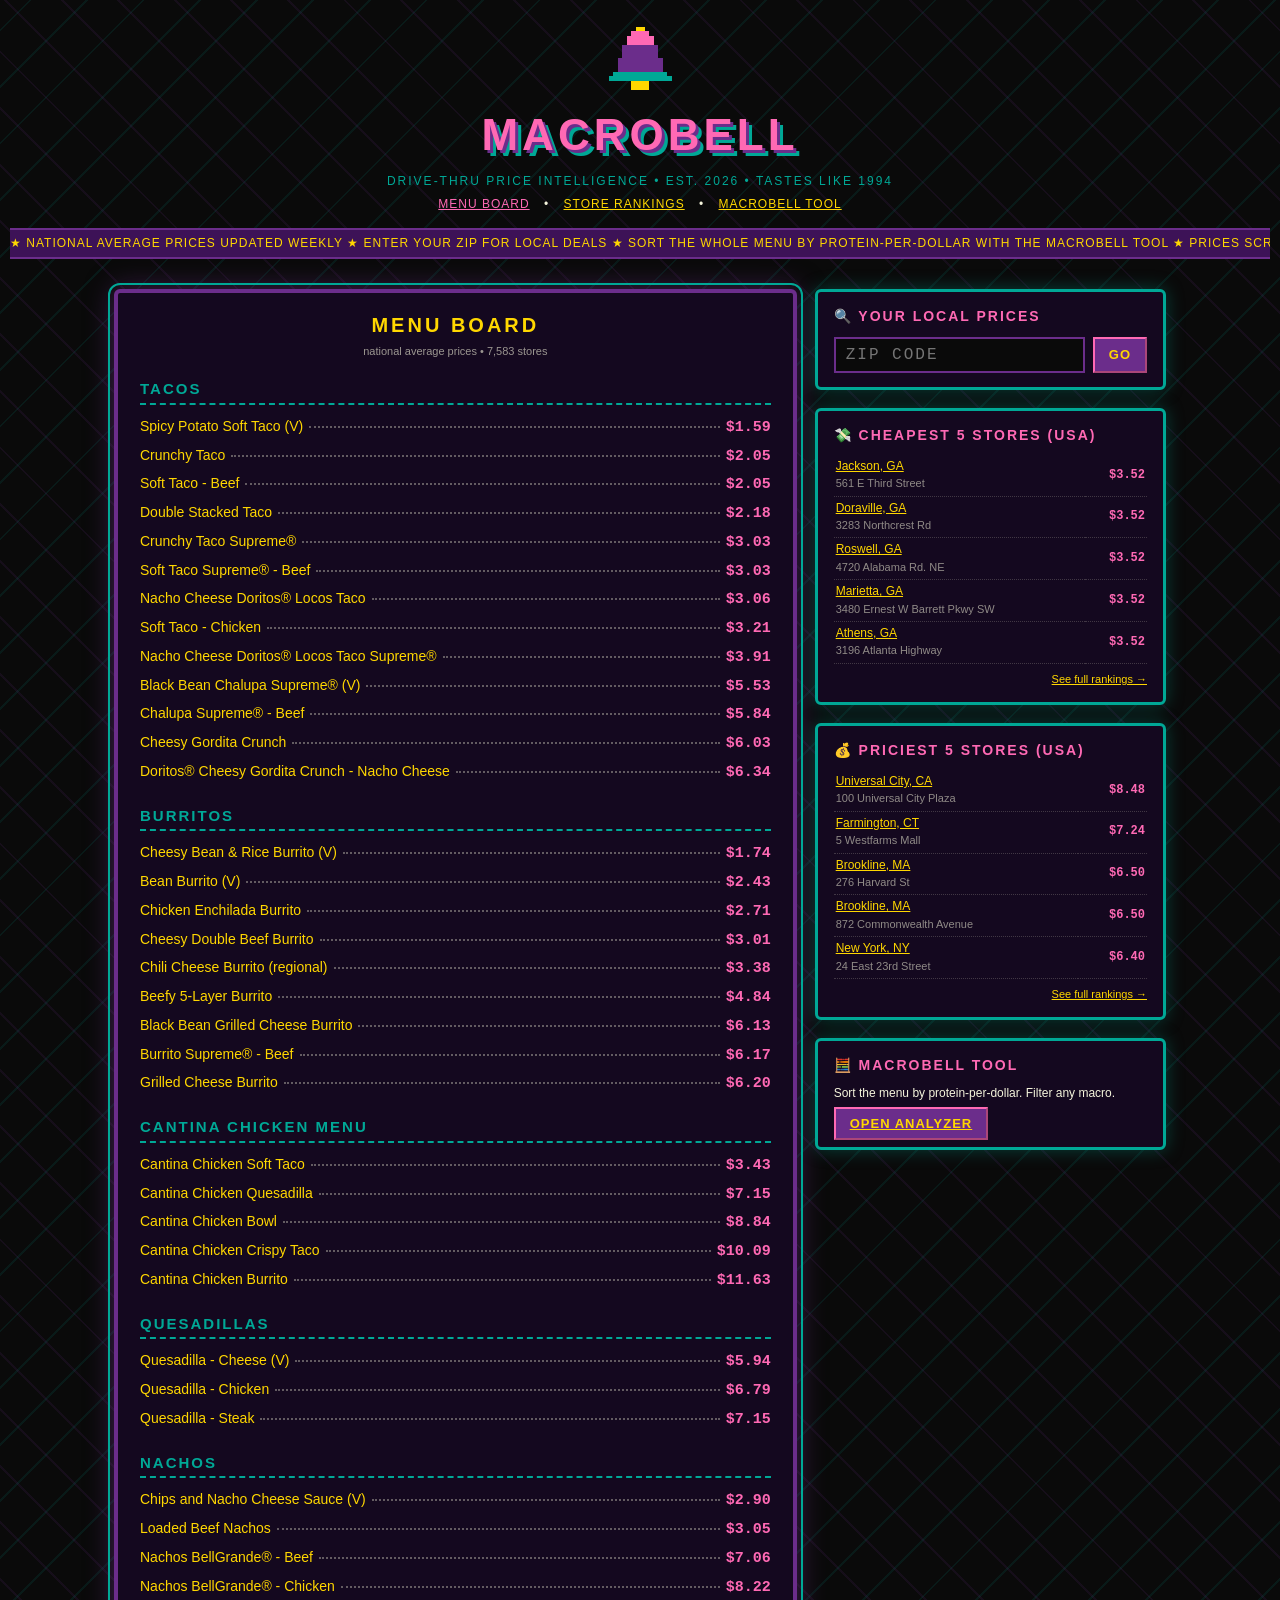
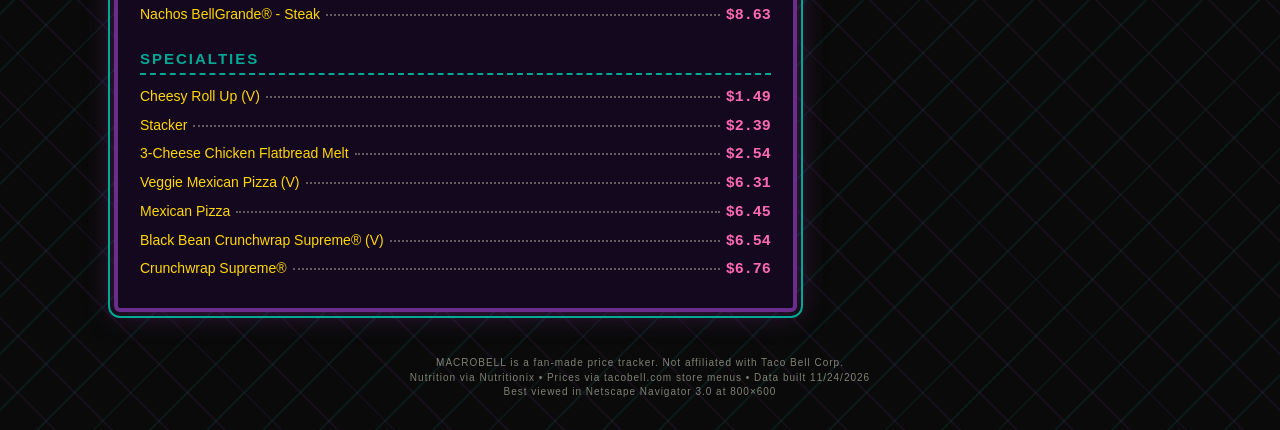
<file: site/index.html>
<!DOCTYPE html>
<html lang="en">
<head>
  <meta charset="utf-8">
  <meta http-equiv="Content-Security-Policy" content="default-src 'self'; script-src 'self'; style-src 'self' 'unsafe-inline'; img-src 'self' data:; object-src 'none'; base-uri 'none'">
  <meta name="viewport" content="width=device-width, initial-scale=1">
  <title>MacroBell — 90s Taco Bell Menu Prices</title>
  <meta name="description" content="National average Taco Bell prices on a vintage 90s menu board. Drill into any item for price history and hi/lo locations.">
  <link rel="stylesheet" href="css/style.css">
  <link rel="icon" href="data:image/svg+xml,<svg xmlns='http://www.w3.org/2000/svg' viewBox='0 0 16 16'><text y='14' font-size='14'>🔔</text></svg>">
</head>
<body>
  <div id="header"></div>

  <div class="layout">
    <main class="board-col">
      <div class="menu-board">
        <h1 class="board-title">Menu Board</h1>
        <p class="board-sub" id="board-sub">national average prices</p>
        <div id="menu" class="loading">LOADING MENU...</div>
      </div>
    </main>

    <aside class="side-col">
      <div class="panel">
        <h2>🔍 Your Local Prices</h2>
        <form class="zip-form" id="zip-form">
          <input type="text" id="zip-input" inputmode="numeric" pattern="[0-9]{5}"
                 maxlength="5" placeholder="ZIP CODE" aria-label="ZIP code">
          <button type="submit">GO</button>
        </form>
      </div>

      <div class="panel">
        <h2>💸 Cheapest 5 Stores (USA)</h2>
        <table id="lo5"><tbody></tbody></table>
        <p style="margin:8px 0 0;text-align:right;font-size:11px">
          <a href="rankings.html?sort=cheap">See full rankings →</a></p>
      </div>

      <div class="panel">
        <h2>💰 Priciest 5 Stores (USA)</h2>
        <table id="hi5"><tbody></tbody></table>
        <p style="margin:8px 0 0;text-align:right;font-size:11px">
          <a href="rankings.html?sort=pricey">See full rankings →</a></p>
      </div>

      <div class="panel">
        <h2>🧮 MacroBell Tool</h2>
        <p style="font-size:12px;margin:0 0 10px">Sort the menu by protein-per-dollar. Filter any macro.</p>
        <a class="btn" href="macrobell.html">Open Analyzer</a>
      </div>
    </aside>
  </div>

  <div id="footer"></div>
  <script type="module" src="js/main.js"></script>
</body>
</html>
</file>
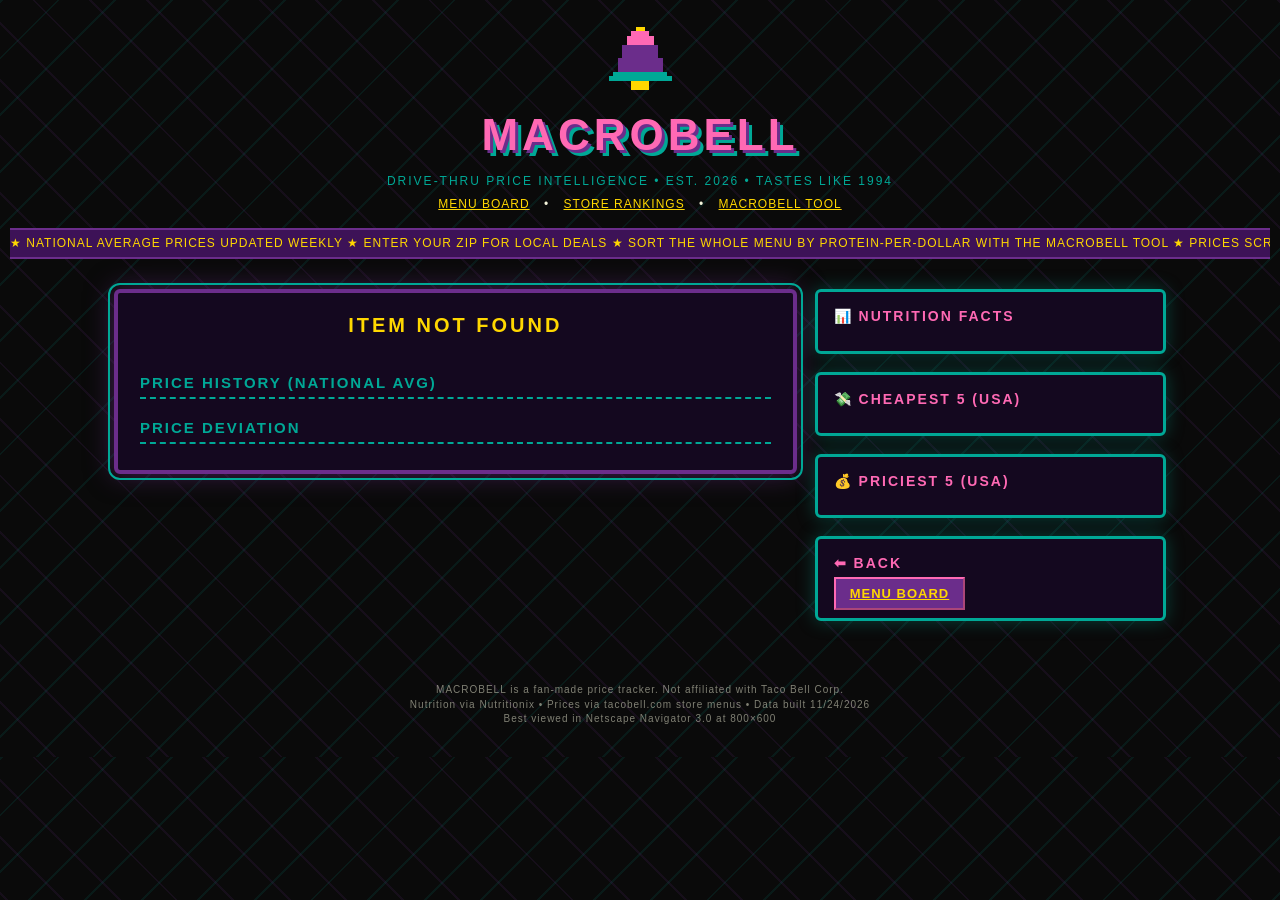
<file: site/item.html>
<!DOCTYPE html>
<html lang="en">
<head>
  <meta charset="utf-8">
  <meta http-equiv="Content-Security-Policy" content="default-src 'self'; script-src 'self'; style-src 'self' 'unsafe-inline'; img-src 'self' data:; object-src 'none'; base-uri 'none'">
  <meta name="viewport" content="width=device-width, initial-scale=1">
  <title>MacroBell — Item Analysis</title>
  <link rel="stylesheet" href="css/style.css">
  <link rel="icon" href="data:image/svg+xml,<svg xmlns='http://www.w3.org/2000/svg' viewBox='0 0 16 16'><text y='14' font-size='14'>🔔</text></svg>">
</head>
<body>
  <div id="header"></div>

  <div class="layout">
    <main class="board-col">
      <div class="menu-board">
        <h1 class="board-title" id="item-name">Loading…</h1>
        <p class="board-sub" id="item-cat"></p>

        <div class="stat-grid" id="stats"></div>

        <div class="menu-category"><h2>Price History (National Avg)</h2></div>
        <div class="chart-wrap" id="chart"></div>

        <div class="menu-category"><h2>Price Deviation</h2></div>
        <div id="deviation"></div>
      </div>
    </main>

    <aside class="side-col">
      <div class="panel">
        <h2>📊 Nutrition Facts</h2>
        <table class="nutri-table" id="nutrition"></table>
      </div>

      <div class="panel">
        <h2>💸 Cheapest 5 (USA)</h2>
        <table id="lo5"><tbody></tbody></table>
      </div>

      <div class="panel">
        <h2>💰 Priciest 5 (USA)</h2>
        <table id="hi5"><tbody></tbody></table>
      </div>

      <div class="panel" id="local-panel" style="display:none">
        <h2>📍 Near <span id="local-zip"></span></h2>
        <table id="local-lo5"><tbody></tbody></table>
      </div>

      <div class="panel">
        <h2>⬅ Back</h2>
        <a class="btn" href="index.html">Menu Board</a>
      </div>
    </aside>
  </div>

  <div id="footer"></div>
  <script type="module" src="js/item.js"></script>
</body>
</html>
</file>
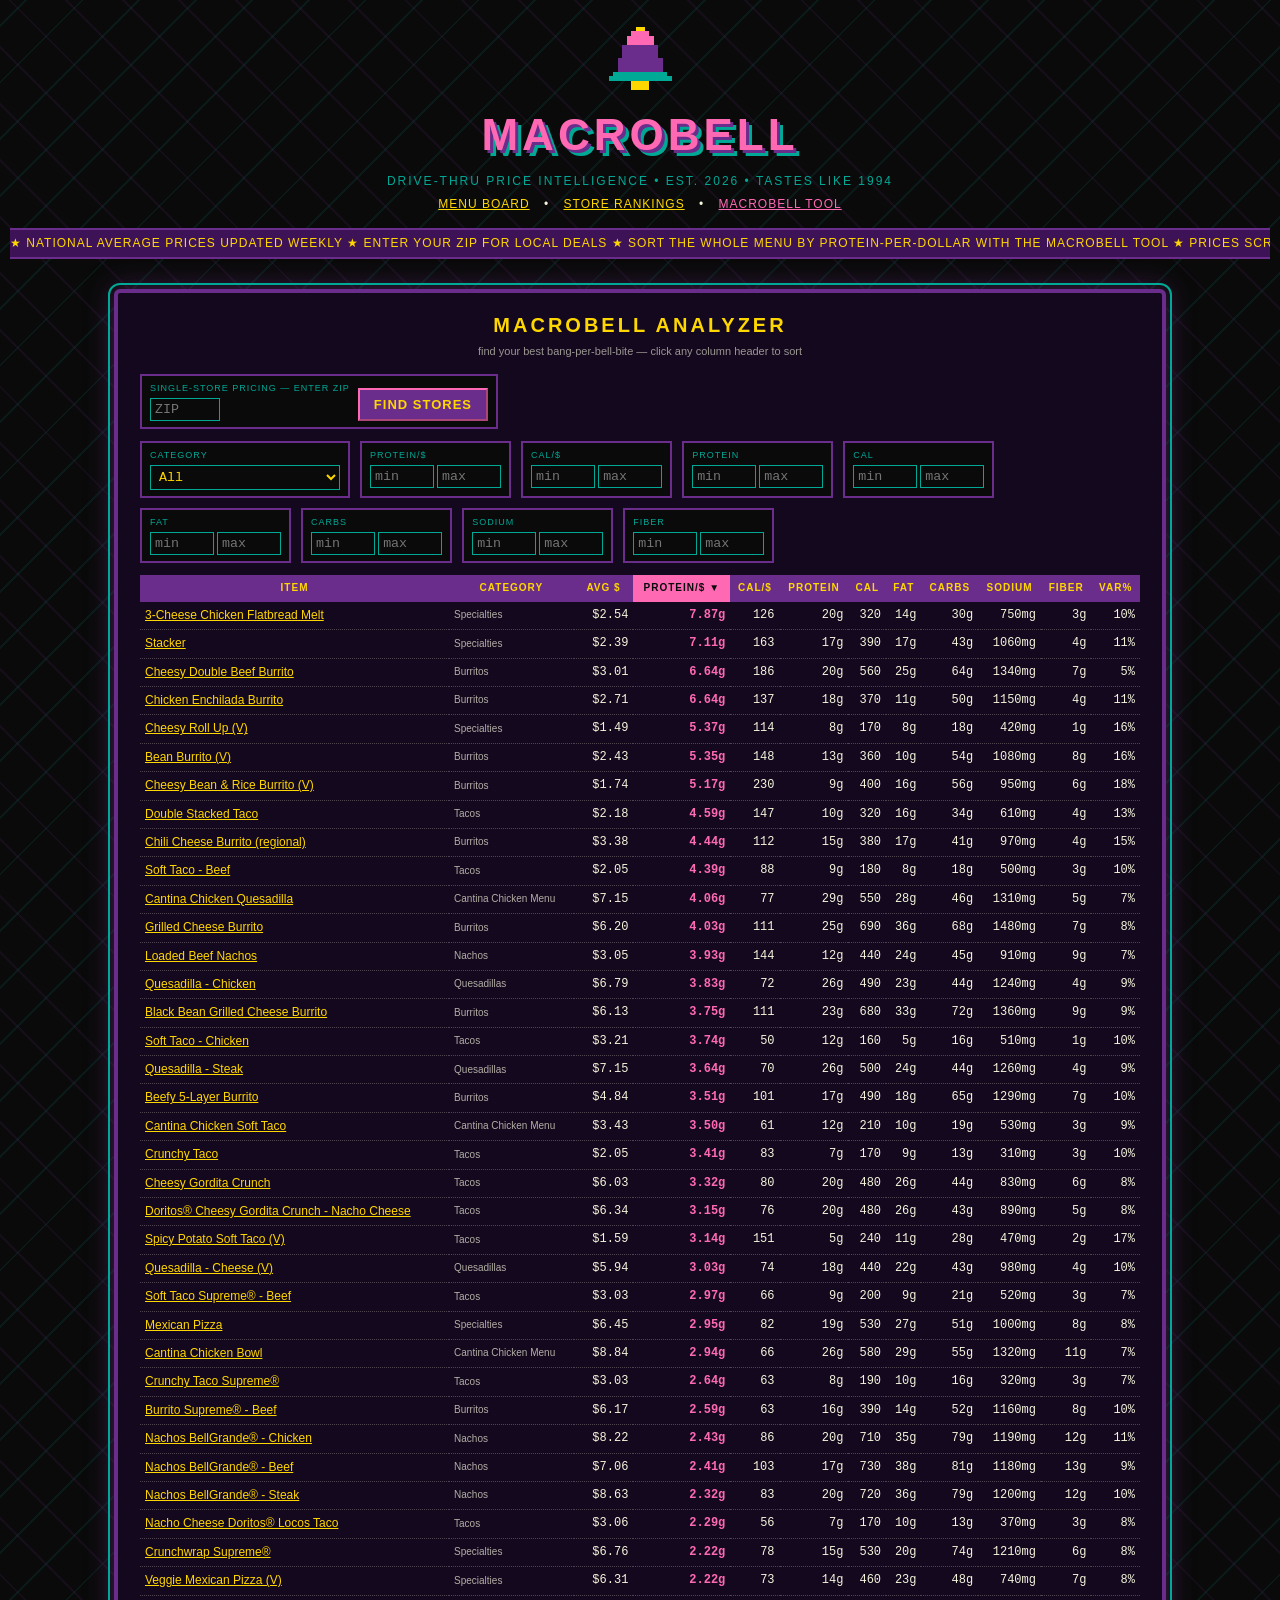
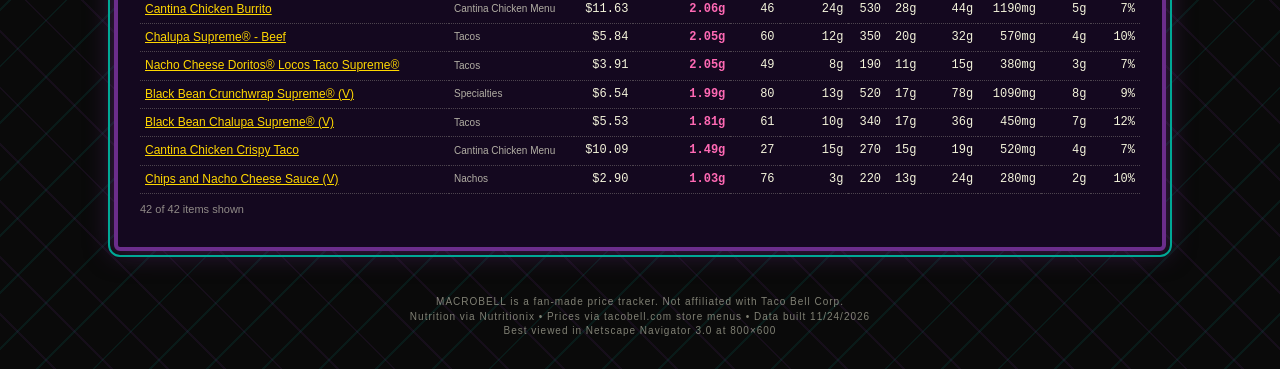
<file: site/macrobell.html>
<!DOCTYPE html>
<html lang="en">
<head>
  <meta charset="utf-8">
  <meta http-equiv="Content-Security-Policy" content="default-src 'self'; script-src 'self'; style-src 'self' 'unsafe-inline'; img-src 'self' data:; object-src 'none'; base-uri 'none'">
  <meta name="viewport" content="width=device-width, initial-scale=1">
  <title>MacroBell — Macro-Per-Dollar Analyzer</title>
  <link rel="stylesheet" href="css/style.css">
  <link rel="icon" href="data:image/svg+xml,<svg xmlns='http://www.w3.org/2000/svg' viewBox='0 0 16 16'><text y='14' font-size='14'>🔔</text></svg>">
</head>
<body>
  <div id="header"></div>

  <div class="layout">
    <main class="board-col" style="flex:1 1 100%">
      <div class="menu-board">
        <h1 class="board-title" id="mb-title">MacroBell Analyzer</h1>
        <p class="board-sub" id="mb-sub">find your best bang-per-bell-bite — click any column header to sort</p>

        <div id="store-banner"></div>

        <div class="mb-controls" id="store-picker">
          <div class="ctl" style="display:flex;gap:8px;align-items:flex-end">
            <div>
              <label>Single-store pricing — enter ZIP</label>
              <input type="text" id="picker-zip" inputmode="numeric" pattern="[0-9]{5}" maxlength="5"
                     placeholder="ZIP" style="width:70px">
            </div>
            <button id="picker-go" type="button">Find Stores</button>
            <div id="picker-stores" style="display:none">
              <label>Choose store</label>
              <select id="picker-select" style="max-width:340px"></select>
            </div>
          </div>
        </div>

        <div class="mb-controls" id="controls"></div>

        <div style="overflow-x:auto">
          <table class="mb-table" id="mb-table">
            <thead><tr id="head-row"></tr></thead>
            <tbody id="body"></tbody>
          </table>
        </div>
        <p class="muted" id="row-count" style="margin-top:8px"></p>
      </div>
    </main>
  </div>

  <div id="footer"></div>
  <script type="module" src="js/macrobell.js"></script>
</body>
</html>
</file>
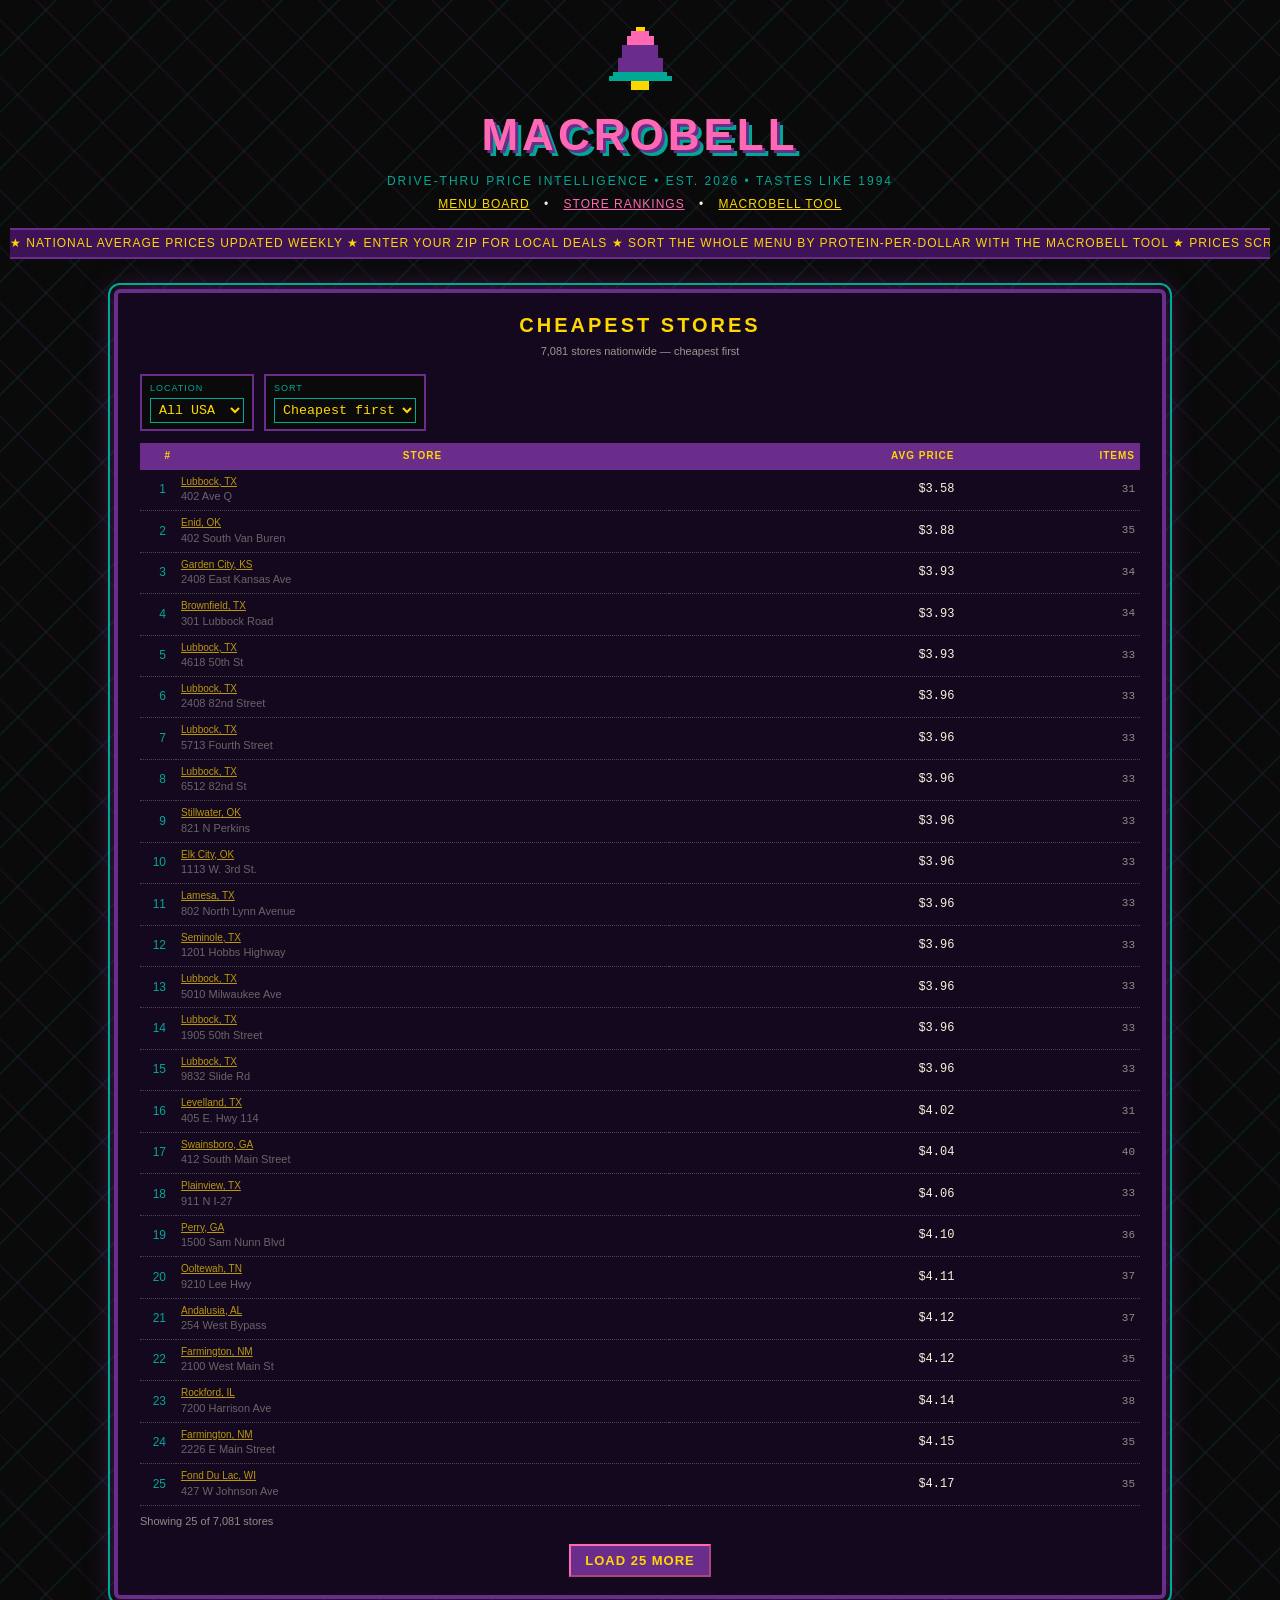
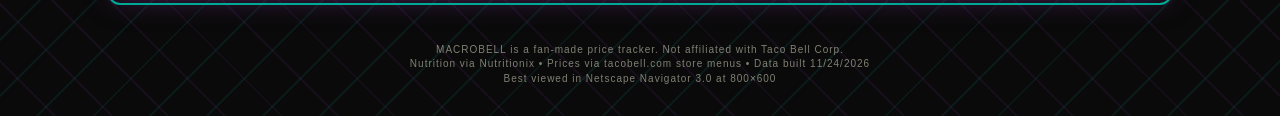
<file: site/rankings.html>
<!DOCTYPE html>
<html lang="en">
<head>
  <meta charset="utf-8">
  <meta http-equiv="Content-Security-Policy" content="default-src 'self'; script-src 'self'; style-src 'self' 'unsafe-inline'; img-src 'self' data:; object-src 'none'; base-uri 'none'">
  <meta name="viewport" content="width=device-width, initial-scale=1">
  <title>MacroBell — Store Price Rankings</title>
  <link rel="stylesheet" href="css/style.css">
  <link rel="icon" href="data:image/svg+xml,<svg xmlns='http://www.w3.org/2000/svg' viewBox='0 0 16 16'><text y='14' font-size='14'>🔔</text></svg>">
</head>
<body>
  <div id="header"></div>

  <div class="layout">
    <main class="board-col" style="flex:1 1 100%">
      <div class="menu-board">
        <h1 class="board-title" id="rank-title">Store Price Rankings</h1>
        <p class="board-sub" id="rank-sub">loading...</p>

        <div class="mb-controls" id="location-bar">
          <div class="ctl">
            <label>Location</label>
            <select id="loc-mode">
              <option value="usa">All USA</option>
              <option value="state">State</option>
              <option value="zip">ZIP Code</option>
              <option value="city">City</option>
            </select>
          </div>
          <div class="ctl" id="state-ctl" style="display:none">
            <label>State</label>
            <select id="loc-state">
              <option value="">— pick a state —</option>
            </select>
          </div>
          <div class="ctl" id="zip-ctl" style="display:none">
            <label>ZIP Code</label>
            <div style="display:flex;gap:6px;align-items:flex-end">
              <input type="text" id="loc-zip" inputmode="numeric" maxlength="5" placeholder="97214">
              <button id="loc-zip-go" type="button">Go</button>
            </div>
          </div>
          <div class="ctl" id="city-ctl" style="display:none">
            <label>City</label>
            <div style="display:flex;gap:6px;align-items:flex-end">
              <input type="text" id="loc-city" placeholder="Portland, OR" list="city-datalist" style="width:160px">
              <datalist id="city-datalist"></datalist>
              <button id="loc-city-go" type="button">Go</button>
            </div>
          </div>
          <div class="ctl">
            <label>Sort</label>
            <select id="sort-mode">
              <option value="cheap">Cheapest first</option>
              <option value="pricey">Priciest first</option>
            </select>
          </div>
        </div>

        <div style="overflow-x:auto">
          <table class="mb-table" id="rank-table">
            <thead>
              <tr>
                <th style="width:36px;text-align:right">#</th>
                <th>Store</th>
                <th style="text-align:right">Avg Price</th>
                <th style="text-align:right">Items</th>
              </tr>
            </thead>
            <tbody id="rank-body"></tbody>
          </table>
        </div>

        <p class="muted" id="rank-status" style="margin-top:8px"></p>
        <div style="text-align:center;margin-top:14px">
          <button id="load-more" type="button" style="display:none">Load 25 More</button>
        </div>
      </div>
    </main>
  </div>

  <div id="footer"></div>
  <script type="module" src="js/rankings.js"></script>
</body>
</html>
</file>
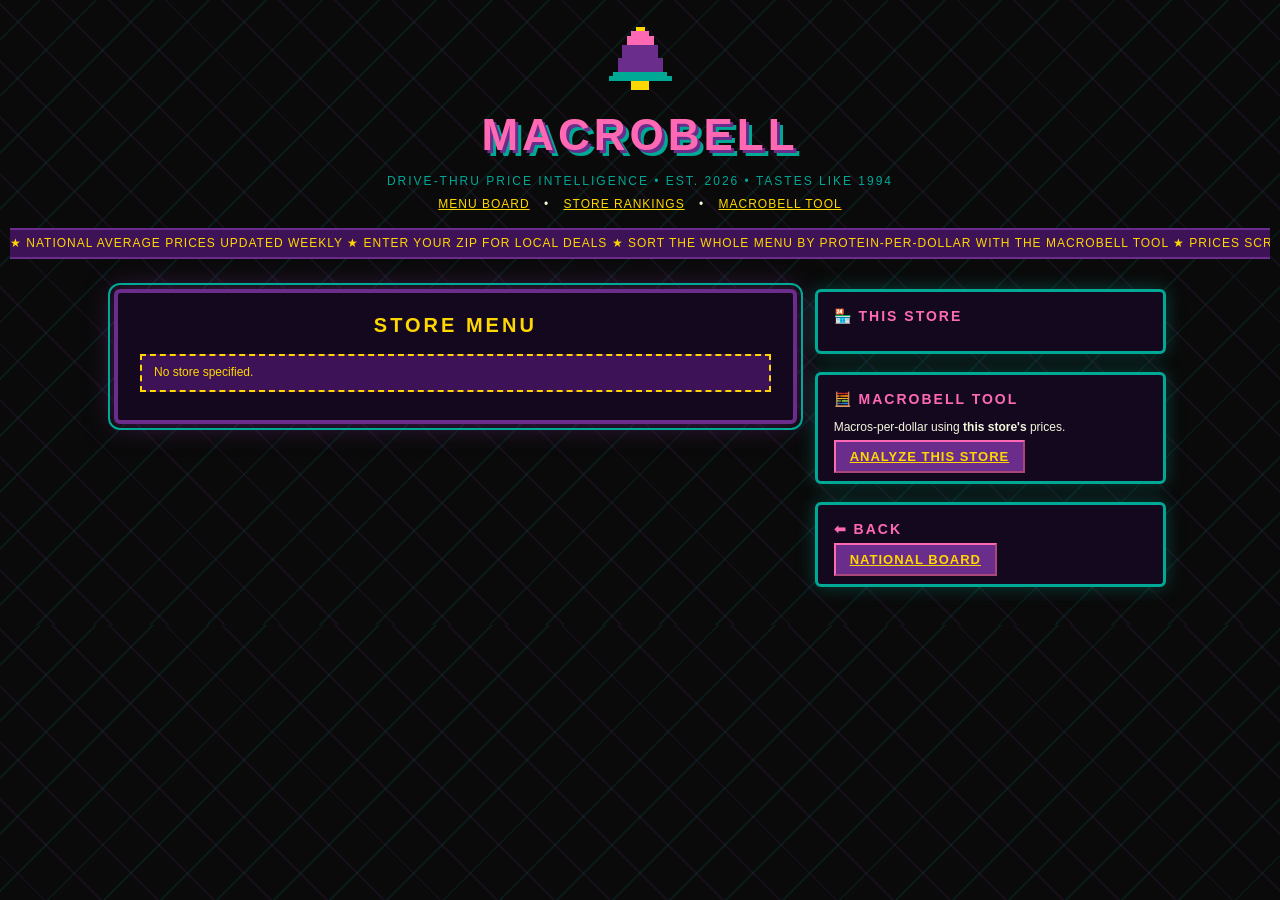
<file: site/store.html>
<!DOCTYPE html>
<html lang="en">
<head>
  <meta charset="utf-8">
  <meta http-equiv="Content-Security-Policy" content="default-src 'self'; script-src 'self'; style-src 'self' 'unsafe-inline'; img-src 'self' data:; object-src 'none'; base-uri 'none'">
  <meta name="viewport" content="width=device-width, initial-scale=1">
  <title>MacroBell — Store Menu</title>
  <link rel="stylesheet" href="css/style.css">
  <link rel="icon" href="data:image/svg+xml,<svg xmlns='http://www.w3.org/2000/svg' viewBox='0 0 16 16'><text y='14' font-size='14'>🔔</text></svg>">
</head>
<body>
  <div id="header"></div>

  <div class="layout">
    <main class="board-col">
      <div class="menu-board">
        <h1 class="board-title" id="store-title">Store Menu</h1>
        <p class="board-sub" id="store-addr"></p>
        <div id="menu" class="loading">LOADING STORE MENU...</div>
      </div>
    </main>

    <aside class="side-col">
      <div class="panel">
        <h2>🏪 This Store</h2>
        <table id="store-facts"><tbody></tbody></table>
      </div>

      <div class="panel">
        <h2>🧮 MacroBell Tool</h2>
        <p style="font-size:12px;margin:0 0 10px">Macros-per-dollar using <b>this store's</b> prices.</p>
        <a class="btn" id="mb-link" href="macrobell.html">Analyze This Store</a>
      </div>

      <div class="panel">
        <h2>⬅ Back</h2>
        <a class="btn" href="index.html">National Board</a>
      </div>
    </aside>
  </div>

  <div id="footer"></div>
  <script type="module" src="js/store.js"></script>
</body>
</html>
</file>
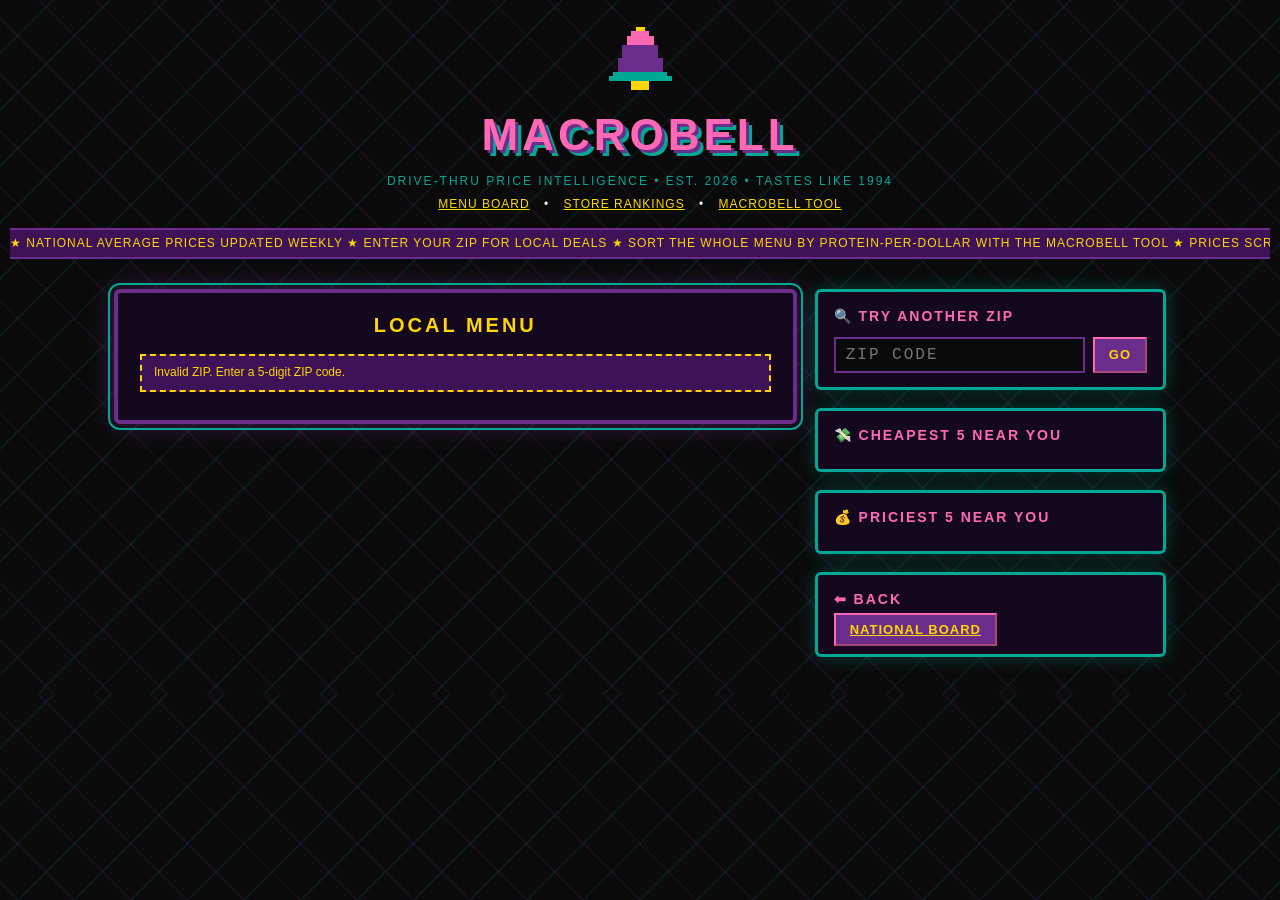
<file: site/zip.html>
<!DOCTYPE html>
<html lang="en">
<head>
  <meta charset="utf-8">
  <meta http-equiv="Content-Security-Policy" content="default-src 'self'; script-src 'self'; style-src 'self' 'unsafe-inline'; img-src 'self' data:; object-src 'none'; base-uri 'none'">
  <meta name="viewport" content="width=device-width, initial-scale=1">
  <title>MacroBell — Local Prices</title>
  <link rel="stylesheet" href="css/style.css">
  <link rel="icon" href="data:image/svg+xml,<svg xmlns='http://www.w3.org/2000/svg' viewBox='0 0 16 16'><text y='14' font-size='14'>🔔</text></svg>">
</head>
<body>
  <div id="header"></div>

  <div class="layout">
    <main class="board-col">
      <div class="menu-board">
        <h1 class="board-title" id="zip-title">Local Menu</h1>
        <p class="board-sub" id="board-sub"></p>
        <div id="notice"></div>
        <div id="menu" class="loading">SCANNING YOUR AREA...</div>
      </div>
    </main>

    <aside class="side-col">
      <div class="panel">
        <h2>🔍 Try Another ZIP</h2>
        <form class="zip-form" id="zip-form">
          <input type="text" id="zip-input" inputmode="numeric" pattern="[0-9]{5}"
                 maxlength="5" placeholder="ZIP CODE" aria-label="ZIP code">
          <button type="submit">GO</button>
        </form>
      </div>

      <div class="panel">
        <h2>💸 Cheapest 5 Near You</h2>
        <table id="lo5"><tbody></tbody></table>
      </div>

      <div class="panel">
        <h2>💰 Priciest 5 Near You</h2>
        <table id="hi5"><tbody></tbody></table>
      </div>

      <div class="panel">
        <h2>⬅ Back</h2>
        <a class="btn" href="index.html">National Board</a>
      </div>
    </aside>
  </div>

  <div id="footer"></div>
  <script type="module" src="js/zip.js"></script>
</body>
</html>
</file>
<file: site/css/style.css>
/* MacroBell — vintage 90s Taco Bell menu board */

:root {
  --tb-purple: #6b2d8b;
  --tb-purple-deep: #3d1257;
  --tb-teal: #00a896;
  --tb-pink: #ff69b4;
  --tb-yellow: #ffd700;
  --tb-cream: #f5f5dc;
  --tb-black: #0a0a0a;
  --board-bg: #14081f;
}

* { box-sizing: border-box; }

body {
  margin: 0;
  background: var(--tb-black);
  background-image:
    repeating-linear-gradient(45deg, transparent 0 38px, rgba(107, 45, 139, 0.12) 38px 40px),
    repeating-linear-gradient(-45deg, transparent 0 38px, rgba(0, 168, 150, 0.10) 38px 40px);
  color: var(--tb-cream);
  font-family: Verdana, Geneva, sans-serif;
  font-size: 14px;
  line-height: 1.45;
}

a { color: var(--tb-yellow); }
a:hover { color: var(--tb-pink); }

/* ---------- header ---------- */

header.site-header {
  text-align: center;
  padding: 22px 10px 10px;
}

.logo-bell {
  image-rendering: pixelated;
  width: 72px;
  height: 72px;
}

h1.wordmark {
  margin: 4px 0 0;
  font-size: 44px;
  letter-spacing: 4px;
  text-transform: uppercase;
  color: var(--tb-pink);
  text-shadow:
    3px 3px 0 var(--tb-purple),
    6px 6px 0 var(--tb-teal);
  font-family: "Arial Black", "Verdana Bold", Verdana, sans-serif;
}

.tagline {
  color: var(--tb-teal);
  letter-spacing: 2px;
  text-transform: uppercase;
  font-size: 12px;
  margin: 6px 0 0;
}

.marquee {
  overflow: hidden;
  border-top: 2px solid var(--tb-purple);
  border-bottom: 2px solid var(--tb-purple);
  background: var(--tb-purple-deep);
  margin: 14px 0 0;
  white-space: nowrap;
}

.marquee span {
  display: inline-block;
  padding: 5px 0;
  color: var(--tb-yellow);
  font-size: 12px;
  letter-spacing: 1px;
  animation: marquee 22s linear infinite;
}

@keyframes marquee {
  from { transform: translateX(100vw); }
  to   { transform: translateX(-100%); }
}

/* ---------- layout ---------- */

.layout {
  display: flex;
  flex-wrap: wrap;
  gap: 18px;
  max-width: 1080px;
  margin: 20px auto;
  padding: 0 14px;
  align-items: flex-start;
}

main.board-col { flex: 2 1 540px; }
aside.side-col { flex: 1 1 280px; }

/* ---------- menu board ---------- */

.menu-board {
  background: var(--board-bg);
  border: 4px solid var(--tb-purple);
  outline: 2px solid var(--tb-teal);
  outline-offset: 4px;
  border-radius: 6px;
  padding: 18px 22px;
  box-shadow: 0 0 28px rgba(107, 45, 139, 0.55);
}

.board-title {
  text-align: center;
  color: var(--tb-yellow);
  font-size: 20px;
  letter-spacing: 3px;
  text-transform: uppercase;
  margin: 0 0 4px;
  font-family: "Arial Black", Verdana, sans-serif;
}

.board-sub {
  text-align: center;
  color: var(--tb-cream);
  opacity: 0.6;
  font-size: 11px;
  margin: 0 0 14px;
}

.menu-category { margin: 18px 0 6px; }

.menu-category h2 {
  color: var(--tb-teal);
  font-size: 15px;
  letter-spacing: 2px;
  text-transform: uppercase;
  border-bottom: 2px dashed var(--tb-teal);
  padding-bottom: 3px;
  margin: 0 0 8px;
}

ul.menu-items { list-style: none; margin: 0; padding: 0; }

li.menu-item {
  display: flex;
  align-items: baseline;
  gap: 6px;
  padding: 3px 0;
}

li.menu-item a.item-name {
  color: var(--tb-yellow);
  text-decoration: none;
}

li.menu-item a.item-name:hover {
  color: var(--tb-pink);
  text-decoration: underline;
}

.dots {
  flex: 1;
  border-bottom: 2px dotted rgba(245, 245, 220, 0.35);
  transform: translateY(-3px);
}

.price {
  color: var(--tb-pink);
  font-weight: bold;
  font-family: "Courier New", monospace;
  font-size: 15px;
}

.muted { opacity: 0.55; font-size: 11px; }

/* ---------- side panels ---------- */

.panel {
  background: var(--board-bg);
  border: 3px solid var(--tb-teal);
  border-radius: 6px;
  padding: 14px 16px;
  margin-bottom: 18px;
  box-shadow: 0 0 18px rgba(0, 168, 150, 0.35);
}

.panel h2 {
  color: var(--tb-pink);
  font-size: 14px;
  letter-spacing: 2px;
  text-transform: uppercase;
  margin: 0 0 10px;
  font-family: "Arial Black", Verdana, sans-serif;
}

.panel table { width: 100%; border-collapse: collapse; font-size: 12px; }

.panel td { padding: 3px 2px; border-bottom: 1px dotted rgba(245,245,220,0.2); }

.panel td.r { text-align: right; color: var(--tb-pink); font-family: "Courier New", monospace; font-weight: bold; }

/* zip form */

form.zip-form { display: flex; gap: 8px; }

form.zip-form input[type="text"] {
  flex: 1;
  background: var(--tb-black);
  border: 2px solid var(--tb-purple);
  color: var(--tb-yellow);
  font-family: "Courier New", monospace;
  font-size: 16px;
  padding: 7px 10px;
  letter-spacing: 2px;
}

form.zip-form input[type="text"]:focus {
  outline: 2px solid var(--tb-pink);
}

button, .btn {
  background: var(--tb-purple);
  color: var(--tb-yellow);
  border: 2px outset var(--tb-pink);
  font-family: Verdana, sans-serif;
  font-weight: bold;
  font-size: 13px;
  text-transform: uppercase;
  letter-spacing: 1px;
  padding: 7px 14px;
  cursor: pointer;
}

button:hover, .btn:hover { background: var(--tb-teal); color: var(--tb-black); }
button:active, .btn:active { border-style: inset; }

/* nav strip */

nav.site-nav {
  text-align: center;
  margin: 6px 0 0;
  font-size: 12px;
  letter-spacing: 1px;
  text-transform: uppercase;
}

nav.site-nav a { margin: 0 10px; }

/* loading / status */

.loading {
  text-align: center;
  color: var(--tb-teal);
  font-family: "Courier New", monospace;
  font-size: 16px;
  padding: 30px 0;
  animation: blink 1s step-end infinite;
}

@keyframes blink { 50% { opacity: 0.25; } }

.notice {
  background: var(--tb-purple-deep);
  border: 2px dashed var(--tb-yellow);
  color: var(--tb-yellow);
  font-size: 12px;
  padding: 8px 12px;
  margin: 10px 0;
}

/* ---------- item page ---------- */

.stat-grid {
  display: grid;
  grid-template-columns: repeat(auto-fit, minmax(140px, 1fr));
  gap: 10px;
  margin: 14px 0;
}

.stat-box {
  border: 2px solid var(--tb-purple);
  background: var(--tb-black);
  padding: 10px;
  text-align: center;
}

.stat-box .label {
  font-size: 10px;
  text-transform: uppercase;
  letter-spacing: 1px;
  color: var(--tb-teal);
}

.stat-box .value {
  font-size: 22px;
  color: var(--tb-pink);
  font-family: "Courier New", monospace;
  font-weight: bold;
}

.stat-box .sub { font-size: 10px; opacity: 0.6; }

.dev-bar {
  height: 16px;
  background: var(--tb-black);
  border: 2px solid var(--tb-purple);
  position: relative;
  margin: 6px 0;
}

.dev-bar .fill {
  height: 100%;
  background: repeating-linear-gradient(90deg, var(--tb-teal) 0 8px, var(--tb-purple) 8px 16px);
}

.nutri-table { width: 100%; border-collapse: collapse; font-size: 12px; }
.nutri-table td { padding: 4px 6px; border-bottom: 1px dotted rgba(245,245,220,0.2); }
.nutri-table td:last-child { text-align: right; color: var(--tb-yellow); font-family: "Courier New", monospace; }

/* chart */

.chart-wrap { margin: 10px 0; }
.chart-wrap svg { width: 100%; height: auto; display: block; }

.chart-tip {
  position: absolute;
  background: var(--tb-purple-deep);
  border: 2px solid var(--tb-yellow);
  color: var(--tb-yellow);
  font-family: "Courier New", monospace;
  font-size: 12px;
  padding: 4px 8px;
  pointer-events: none;
  white-space: nowrap;
  z-index: 10;
}

/* ---------- macrobell table ---------- */

.mb-controls {
  display: flex;
  flex-wrap: wrap;
  gap: 10px;
  margin: 12px 0;
  font-size: 11px;
}

.mb-controls .ctl {
  border: 2px solid var(--tb-purple);
  background: var(--tb-black);
  padding: 6px 8px;
}

.mb-controls label {
  display: block;
  text-transform: uppercase;
  letter-spacing: 1px;
  color: var(--tb-teal);
  font-size: 9px;
  margin-bottom: 3px;
}

.mb-controls input[type="number"], .mb-controls input[type="text"], .mb-controls select {
  background: var(--tb-black);
  border: 1px solid var(--tb-teal);
  color: var(--tb-yellow);
  font-family: "Courier New", monospace;
  width: 64px;
  padding: 3px 4px;
}

.mb-controls select { width: auto; }

table.mb-table { width: 100%; border-collapse: collapse; font-size: 12px; }

table.mb-table th {
  background: var(--tb-purple);
  color: var(--tb-yellow);
  text-transform: uppercase;
  font-size: 10px;
  letter-spacing: 1px;
  padding: 6px 5px;
  cursor: pointer;
  user-select: none;
  white-space: nowrap;
}

table.mb-table th:hover { background: var(--tb-teal); color: var(--tb-black); }
table.mb-table th.sorted { background: var(--tb-pink); color: var(--tb-black); }

table.mb-table td {
  padding: 5px;
  border-bottom: 1px dotted rgba(245,245,220,0.25);
  text-align: right;
  font-family: "Courier New", monospace;
}

table.mb-table td:first-child { text-align: left; font-family: Verdana, sans-serif; }
table.mb-table td:nth-child(2) { text-align: left; font-size: 10px; opacity: 0.7; font-family: Verdana, sans-serif; }
table.mb-table tr:hover td { background: rgba(107, 45, 139, 0.3); }

td.hot { color: var(--tb-pink); font-weight: bold; }

/* footer */

footer.site-footer {
  text-align: center;
  font-size: 10px;
  opacity: 0.5;
  padding: 24px 10px 30px;
  letter-spacing: 1px;
}

@media (max-width: 700px) {
  h1.wordmark { font-size: 30px; }
  .layout { flex-direction: column; }
}
</file>
